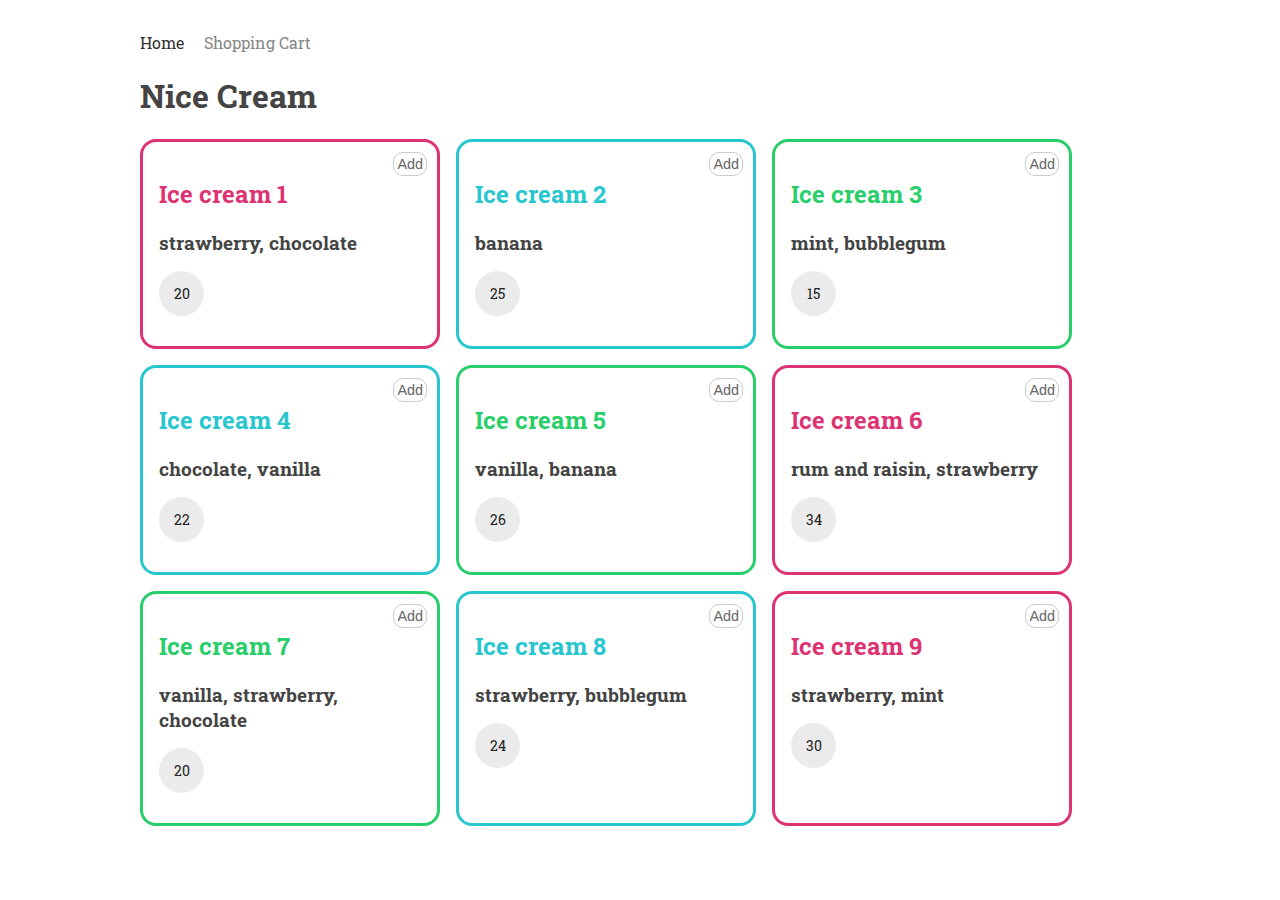
<file: index.html>
<!DOCTYPE html>
<html lang="en">
    <head>
        <meta charset="UTF-8" />
        <meta name="viewport" content="width=device-width, initial-scale=1.0" />
        <link href="https://fonts.googleapis.com/css2?family=Roboto+Slab:wght@700&display=swap" rel="stylesheet" />
        <title>Nice Cream</title>
        <link href="css/style.css" rel="stylesheet" />
        <link rel="icon" href="data:;base64,=" />
    </head>
    <body>
        <div class="container">
            <nav>
                <a href="/" class="active">Home</a>
                <a href="cart.html">Shopping Cart</a>
            </nav>
            <h1>Nice Cream</h1>
            <div class="ice-creams"></div>
        </div>
        <script src="js/home.js" type="module"></script>
    </body>
</html>
</file>
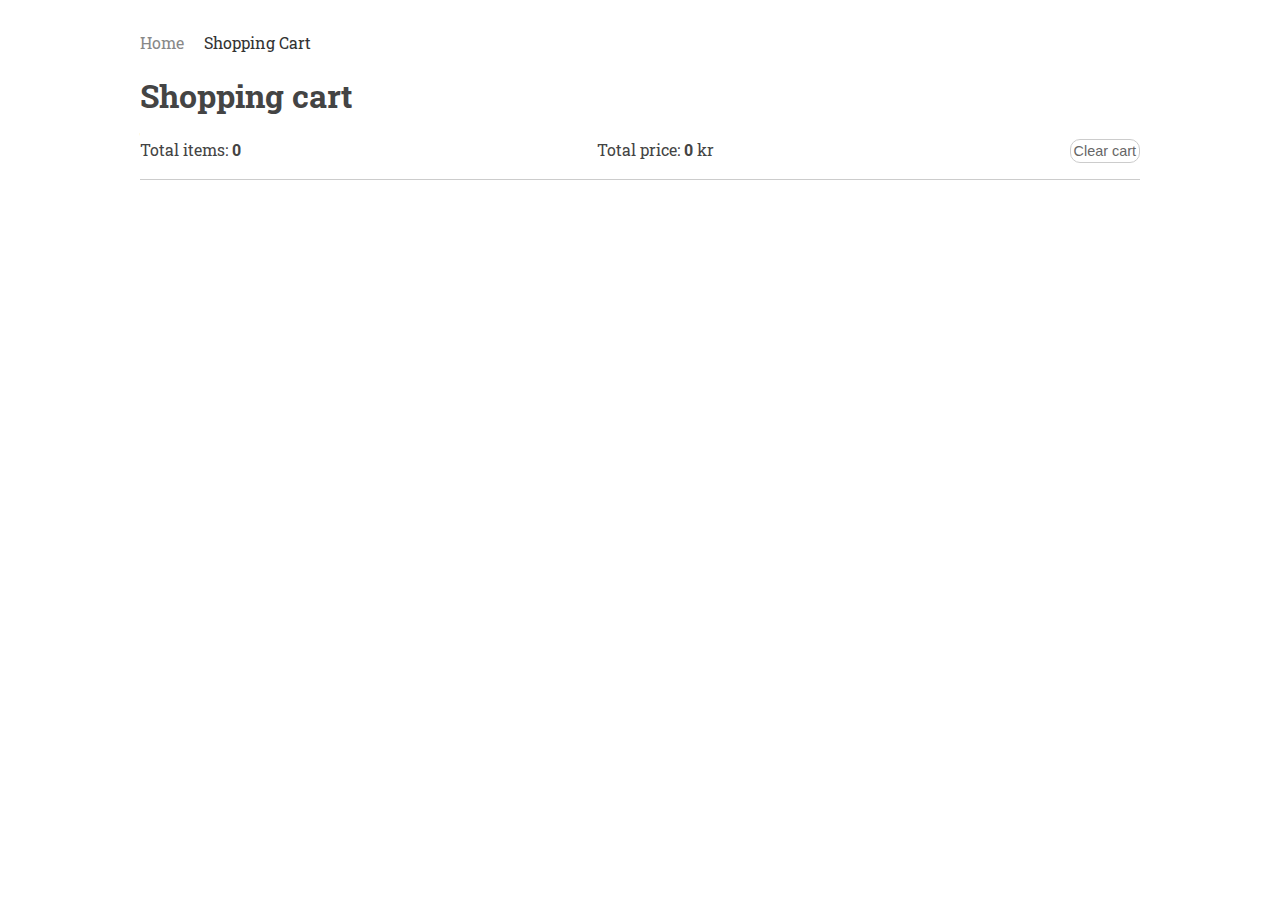
<file: cart.html>
<!DOCTYPE html>
<html lang="en">
    <head>
        <meta charset="UTF-8" />
        <meta name="viewport" content="width=device-width, initial-scale=1.0" />
        <link href="https://fonts.googleapis.com/css2?family=Roboto+Slab:wght@700&display=swap" rel="stylesheet" />
        <title>Shopping Cart | Nice Cream</title>
        <link href="css/style.css" rel="stylesheet" />
        <link rel="icon" href="data:;base64,=" />
    </head>
    <body>
        <div class="container">
            <nav>
                <a href="/">Home</a>
                <a href="cart.html" class="active">Shopping Cart</a>
            </nav>
            <h1>Shopping cart</h1>
            <section class="toolbar">
                <div class="total">Total items: <b></b></div>
                <div class="total-price">Total price: <b></b> kr</div>
                <button class="clear">Clear cart</button>
            </section>

            <div class="cart"></div>
        </div>
        <script src="js/cart.js"></script>
    </body>
</html>
</file>
<file: css/style.css>
* {
    box-sizing: border-box;
}

body {
    font-family: "Roboto Slab", serif;
    color: #444;
    margin: 2rem;
}

h5 {
    margin-top: 0;
    margin-bottom: 0.5rem;
    font-size: 1.2rem;
}

nav a {
    text-decoration: none;
    margin-right: 1rem;
    color: #888;
}

nav a.active {
    color: #333;
}

.container {
    max-width: 1000px;
    margin: 20px auto;
}

.ice-creams {
    display: flex;
    flex-wrap: wrap;
}

.ice-cream {
    padding: 1rem;
    border: 2px grey solid;
    border-radius: 1rem;
    flex: 0 0 30%;
    margin: 0 1rem 1rem 0;
    position: relative;
}

.cart-item {
    padding: 1rem;
    border: 2px grey solid;
    border-radius: 1rem;
    margin: 0 1rem 1rem 0;
    position: relative;
    display: flex;
    justify-content: space-between;
    padding-left: 3rem;
}

.price {
    font-size: 0.9rem;
    margin-top: 1rem;
    color: #222;
    border-radius: 100%;
    background: #ebebeb;
    width: 45px;
    height: 45px;
    display: flex;
    align-items: center;
    justify-content: center;
}

.cart-button {
    position: absolute;
    top: 10px;
    right: 10px;
    border: 1px solid #ccc;
    font-size: 0.9rem;
    padding: 3px;
    background: white;
    color: #666;
    border-radius: 10px;
}

.cart-button.added {
    background: #333;
    color: white;
}

.cart-button::before {
    content: "Add";
}

.cart-button.added::before {
    content: "Remove";
}

.cart-delete-button {
    border: 1px solid #ccc;
    font-size: 0.9rem;
    padding: 3px;
    background: #333;
    color: white;
    border-radius: 10px;
}

.cart-delete-button::before {
    content: "Remove";
}

.toolbar {
    display: flex;
    justify-content: space-between;
    padding-bottom: 1rem;
    margin-bottom: 1rem;
    border-bottom: 1px solid #ccc;
}

.clear {
    border: 1px solid #ccc;
    font-size: 0.9rem;
    padding: 3px;
    background: white;
    color: #666;
    border-radius: 10px;
}

@media (max-width: 900px) {
    .ice-cream {
        flex: 0 0 100%;
        margin: 0 0 1rem 0;
    }
}
</file>
